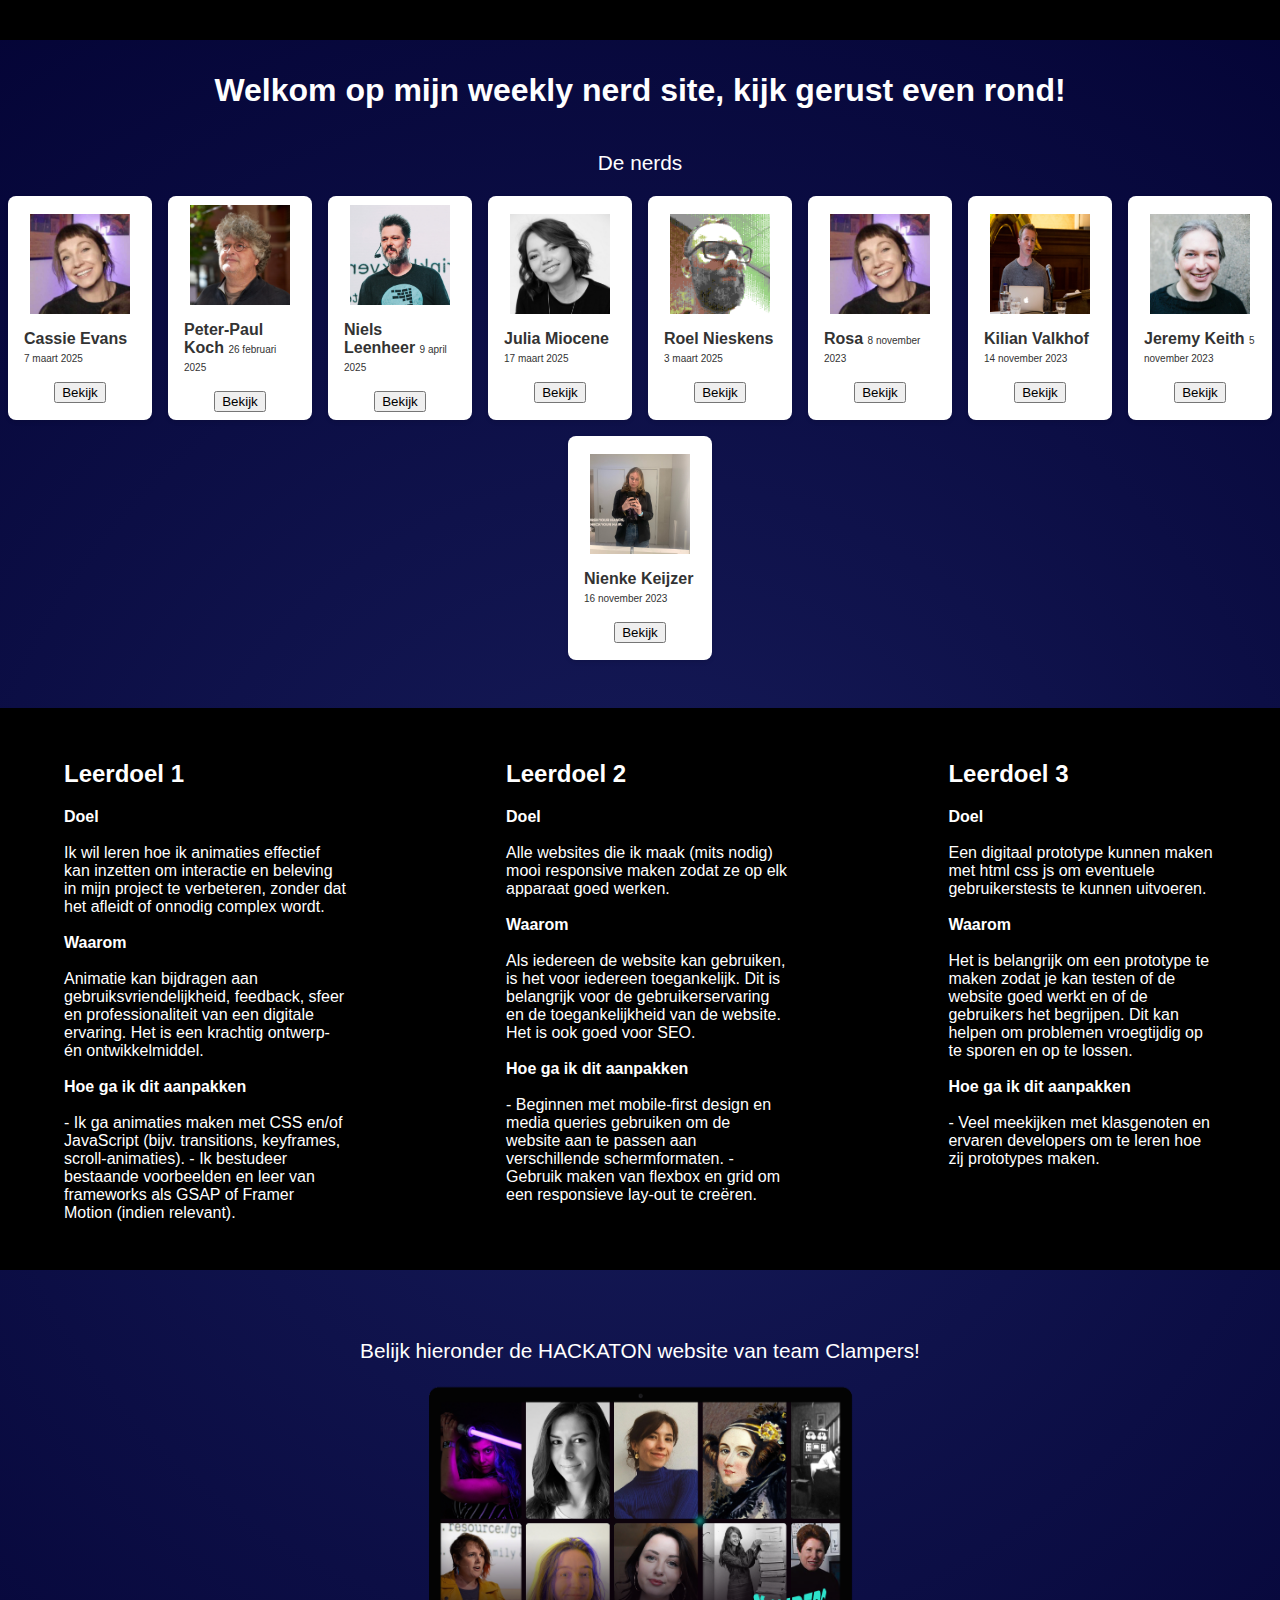
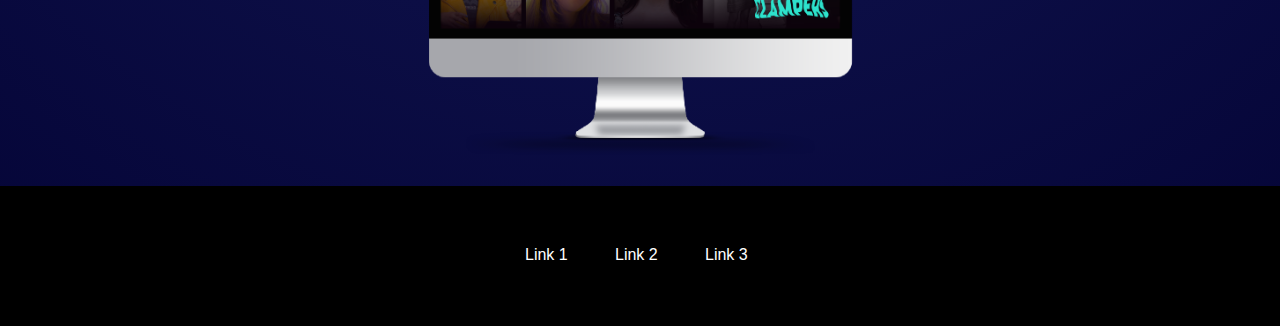
<file: index.html>
<!DOCTYPE html>
<html lang="en">

<head>
    <meta charset="UTF-8">
    <meta name="viewport" content="width=device-width, initial-scale=1.0">
    <title>Weekly Nerd | Thijs Kopppert</title>
    <link rel="stylesheet" href="styles.css">
</head>

<body>
    <div class="ticker-wrapper">
        <div class="ticker">
            <p>Je bent nu op de Weekly Nerd website van Thijs Koppert</p>
        </div>
    </div>

    <h1>Welkom op mijn weekly nerd site, kijk gerust even rond!</h1>

    <section>
        <p class="deNerds">De nerds</p>
        <div class="links">
            <a href="cassie.html" class="kaartNerd">
                <img src="./images/cassie.jpeg" alt="Cassie Evans" width="100" height="100" class="kaartNerd__img">
                <div class="kaartNerd__content">
                    <span class="kaartNerd__naam">Cassie Evans</span>
                    <time class="kaartNerd__datum" datetime="2025-03-07">7 maart 2025</time>
                </div>
                <button class="kaartNerd__knop" aria-label="Bekijk Cassie Evans">Bekijk</button>
            </a>

            <a href="peterpaul.html" class="kaartNerd">
                <img src="./images/peterpaul.png" alt="Peter-Paul Koch" width="100" height="100" class="kaartNerd__img">
                <div class="kaartNerd__content">
                    <span class="kaartNerd__naam">Peter-Paul Koch</span>
                    <time class="kaartNerd__datum" datetime="2023-11-10">26 februari 2025</time>
                </div>
                <button class="kaartNerd__knop" aria-label="Bekijk Peter-Paul Koch">Bekijk</button>
            </a>

            <a href="niels.html" class="kaartNerd">
                <img src="./images/niels.jpg" alt="Niels Leenheer" width="100" height="100" class="kaartNerd__img">
                <div class="kaartNerd__content">
                    <span class="kaartNerd__naam">Niels Leenheer</span>
                    <time class="kaartNerd__datum" datetime="2023-11-12">9 april 2025</time>
                </div>
                <button class="kaartNerd__knop" aria-label="Bekijk Niels Leenheer">Bekijk</button>
            </a>

            <a href="julia.html" class="kaartNerd">
                <img src="./images/julia.jpg" alt="Julia Miocene" width="100" height="100" class="kaartNerd__img">
                <div class="kaartNerd__content">
                    <span class="kaartNerd__naam">Julia Miocene</span>
                    <time class="kaartNerd__datum" datetime="2023-11-12">17 maart 2025</time>
                </div>
                <button class="kaartNerd__knop" aria-label="Bekijk Niels Leenheer">Bekijk</button>
            </a>

            <a href="roel.html" class="kaartNerd">
                <img src="./images/roell.png" alt="Roel Nieskens" width="100" height="100" class="kaartNerd__img">
                <div class="kaartNerd__content">
                    <span class="kaartNerd__naam">Roel Nieskens</span>
                    <time class="kaartNerd__datum" datetime="2023-11-12">3 maart 2025</time>
                </div>
                <button class="kaartNerd__knop" aria-label="Bekijk Niels Leenheer">Bekijk</button>
            </a>

            <a href="rosa.html" class="kaartNerd">
                <img src="./images/cassie.jpeg" alt="Rosa" width="100" height="100" class="kaartNerd__img">
                <div class="kaartNerd__content">
                    <span class="kaartNerd__naam">Rosa</span>
                    <time class="kaartNerd__datum" datetime="2023-11-08">8 november 2023</time>
                </div>
                <button class="kaartNerd__knop" aria-label="Bekijk Rosa">Bekijk</button>
            </a>

            <a href="kilian.html" class="kaartNerd">
                <img src="./images/kilian.png" alt="Kilian Valkhof" width="100" height="100" class="kaartNerd__img">
                <div class="kaartNerd__content">
                    <span class="kaartNerd__naam">Kilian Valkhof</span>
                    <time class="kaartNerd__datum" datetime="2023-11-14">14 november 2023</time>
                </div>
                <button class="kaartNerd__knop" aria-label="Bekijk Kilian Valkhof">Bekijk</button>
            </a>

            <a href="jeremy.html" class="kaartNerd">
                <img src="./images/jeremy.jpg" alt="Jeremy Keith" width="100" height="100" class="kaartNerd__img">
                <div class="kaartNerd__content">
                    <span class="kaartNerd__naam">Jeremy Keith</span>
                    <time class="kaartNerd__datum" datetime="2023-11-05">5 november 2023</time>
                </div>
                <button class="kaartNerd__knop" aria-label="Bekijk Jeremy Keith">Bekijk</button>
            </a>

            <a href="nienke.html" class="kaartNerd">
                <img src="./images/nienke.jpg" alt="Nienke Keijzer" width="100" height="100" class="kaartNerd__img">
                <div class="kaartNerd__content">
                    <span class="kaartNerd__naam">Nienke Keijzer</span>
                    <time class="kaartNerd__datum" datetime="2023-11-16">16 november 2023</time>
                </div>
                <button class="kaartNerd__knop" aria-label="Bekijk Nienke Keijzer">Bekijk</button>
            </a>
        </div>
        </div>
    </section>

    <section class="middenSectie">
        <div class="leerdoel1">
            <h2>Leerdoel 1</h2>
            <p> <b>Doel</b>
                <br>
                <br>
                Ik wil leren hoe ik animaties effectief kan inzetten om interactie en beleving in mijn project te
                verbeteren, zonder dat het afleidt of onnodig complex wordt.
                <br>
                <br>
                <b>Waarom</b>
                <br>
                <br>
                Animatie kan bijdragen aan gebruiksvriendelijkheid, feedback, sfeer en professionaliteit van een
                digitale ervaring. Het is een krachtig ontwerp- én ontwikkelmiddel.
                <br>
                <br>
                <b>Hoe ga ik dit aanpakken</b>
                <br>
                <br>
                - Ik ga animaties maken met CSS en/of JavaScript (bijv. transitions, keyframes, scroll-animaties).
                - Ik bestudeer bestaande voorbeelden en leer van frameworks als GSAP of Framer Motion (indien relevant).
            </p>
        </div>
        <div class="leerdoel2">
            <h2>Leerdoel 2</h2>
            <p> <b>Doel</b>
                <br>
                <br>
                Alle websites die ik maak (mits nodig) mooi responsive maken zodat ze op elk apparaat goed werken.
                <br>
                <br>
                <b>Waarom</b>
                <br>
                <br>
                Als iedereen de website kan gebruiken, is het voor iedereen toegankelijk. Dit is belangrijk voor de
                gebruikerservaring en de toegankelijkheid van de website. Het is ook goed voor SEO.
                <br>
                <br>
                <b>Hoe ga ik dit aanpakken</b>
                <br>
                <br>
                - Beginnen met mobile-first design en media queries gebruiken om de website aan te passen aan
                verschillende
                schermformaten.
                - Gebruik maken van flexbox en grid om een responsieve lay-out te creëren.
            </p>
        </div>
        <div class="leerdoel3">
            <h2>Leerdoel 3</h2>
            <p> <b>Doel</b>
                <br>
                <br>
                Een digitaal prototype kunnen maken met html css js om eventuele gebruikerstests te kunnen uitvoeren.
                <br>
                <br>
                <b>Waarom</b>
                <br>
                <br>
                Het is belangrijk om een prototype te maken zodat je kan testen of de website goed werkt en of de
                gebruikers het begrijpen. Dit kan helpen om problemen vroegtijdig op te sporen en op te lossen.
                <br>
                <br>
                <b>Hoe ga ik dit aanpakken</b>
                <br>
                <br>
                - Veel meekijken met klasgenoten en ervaren developers om te leren hoe zij prototypes maken.
            </p>
        </div>
    </section>

    <section>
        <div class="computer1">

        </div>

        <div class="computer2">
            <p>Belijk hieronder de HACKATON website van team Clampers!</p>
            <a href="https://tbjamie.github.io/clampers-hackathon/" target="_blank" rel="noopener noreferrer">
                <img class="computerScherm" src="./images/Computerscherm2-01.png" alt="">
            </a>
        </div>

        <div class="computer3">

        </div>
    </section>


    <footer class="footer">
        <a href="#">Link 1</a>
        <a href="#">Link 2</a>
        <a href="#">Link 3</a>
    </footer>

</body>

</html>
</file>
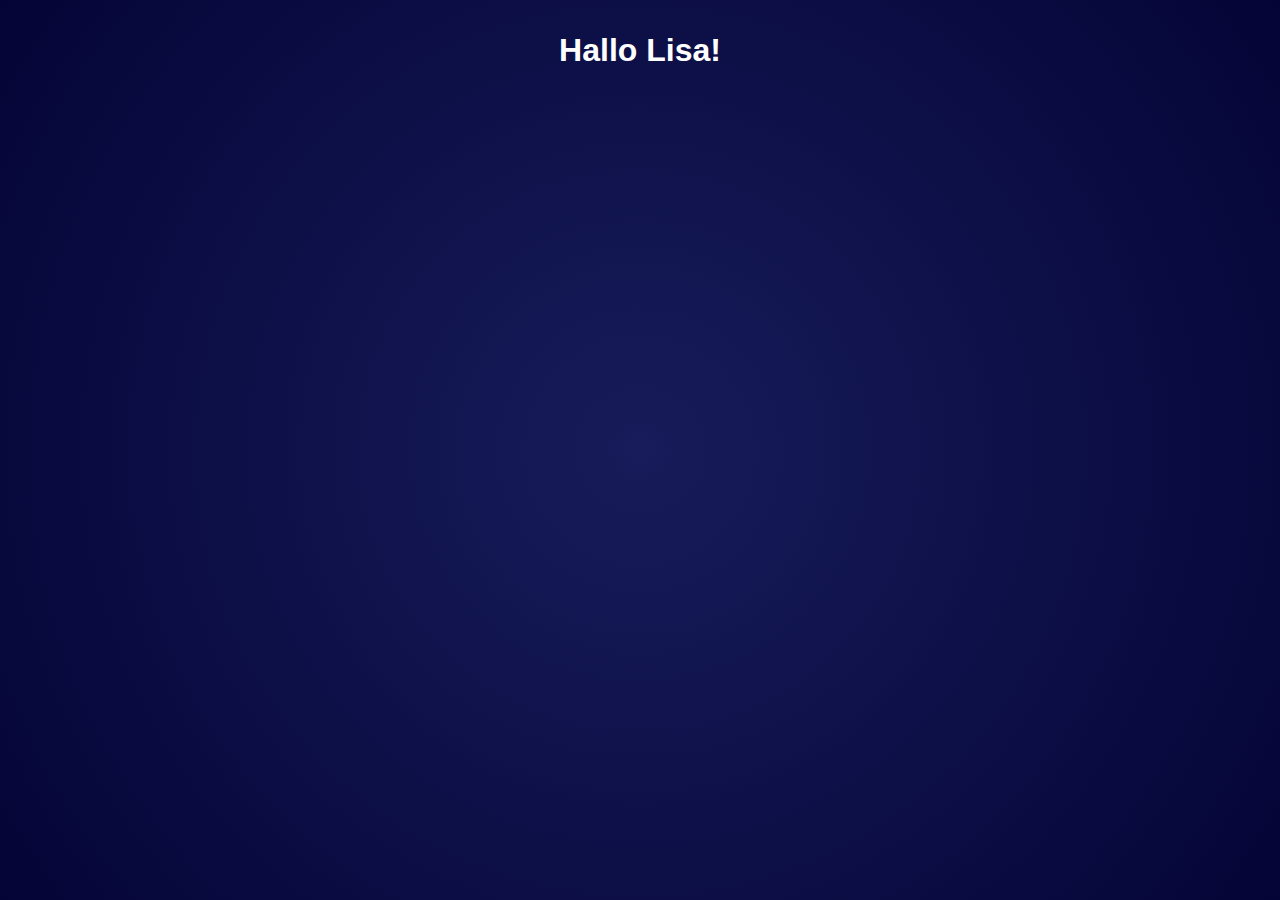
<file: cassie.html>
<!DOCTYPE html>
<html lang="en">

<head>
    <meta charset="UTF-8">
    <meta name="viewport" content="width=device-width, initial-scale=1.0">
    <title>Document</title>
    <link rel="stylesheet" href="styles.css">
</head>

<body>
    <H1>Hallo Lisa!</H1>
</body>

</html>
</file>
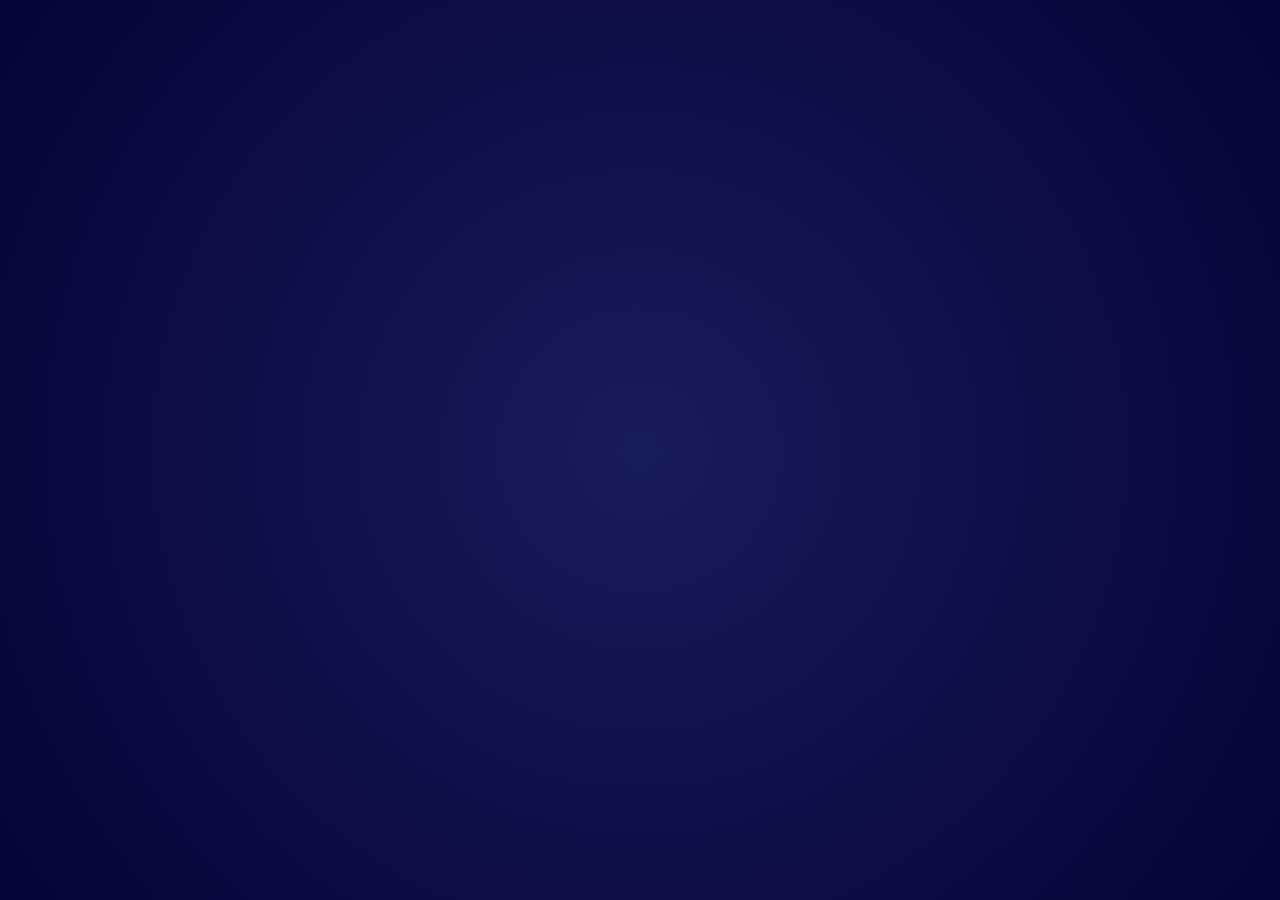
<file: jeremy.html>
<!DOCTYPE html>
<html lang="en">

<head>
    <meta charset="UTF-8">
    <meta name="viewport" content="width=\, initial-scale=1.0">
    <title>Document</title>
    <link rel="stylesheet" href="styles.css">
</head>

<body>
</body>

</html>
</file>
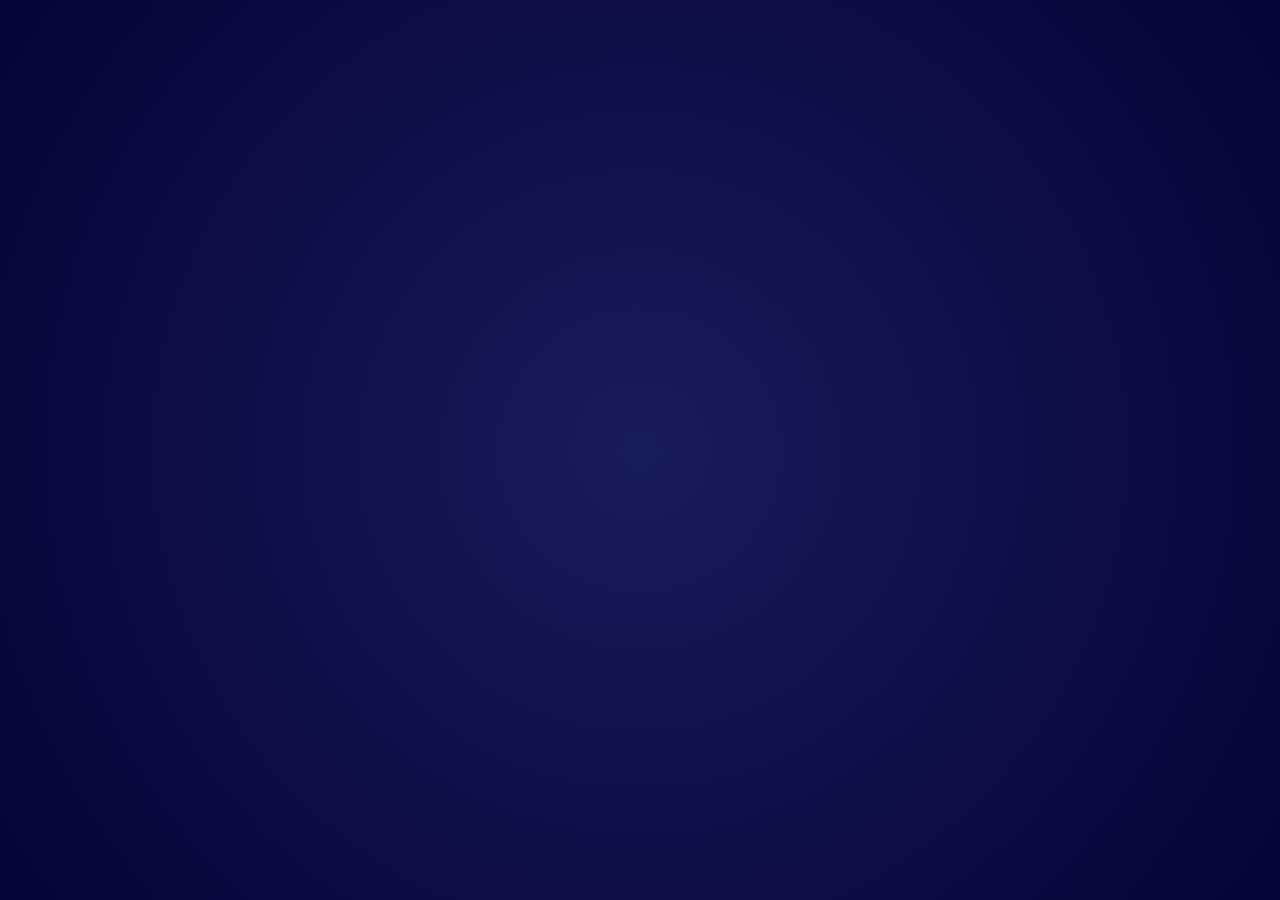
<file: kilian.html>
<!DOCTYPE html>
<html lang="en">

<head>
    <meta charset="UTF-8">
    <meta name="viewport" content="width=device-width, initial-scale=1.0">
    <title>Document</title>
    <link rel="stylesheet" href="styles.css">
</head>

<body>

</body>

</html>
</file>
<file: styles.css>
body {
    background: radial-gradient(circle, #171c5a, #040436);
    margin: 0;
    display: flex;
    /* Horizontaal centreren */
    align-items: center;
    min-height: 100vh;
    /* Verticaal centreren */
    flex-direction: column;
    padding: 0;
    font-family: -apple-system, BlinkMacSystemFont, 'Segoe UI', Roboto,
        Oxygen, Ubuntu, Cantarell, 'Open Sans', 'Helvetica Neue', sans-serif;
}

h1 {
    color: white;
    text-align: center;
    margin-top: 2rem;
}

.kaartNerd {
    display: flex;
    height: 12rem;
    width: 7rem;
    flex-direction: column;
    justify-content: center;
    background-color: #faebd7;
    padding: 1.5rem;
    border-radius: 4px;
    text-decoration: none;
    font-family: -apple-system, BlinkMacSystemFont, 'Segoe UI', Roboto,
        Oxygen, Ubuntu, Cantarell, 'Open Sans', 'Helvetica Neue', sans-serif;
    color: #040436;
    font-weight: 600;
}

.deNerds {
    justify-self: center;
    font-size: 1.3rem;
    color: white;
}

.links {
    display: flex;
    justify-content: center;
    flex-wrap: wrap;
    gap: 1rem;
}

.kaartNerd__datum {
    font-weight: normal;
    font-size: 10px;
}

.kaartNerd {
    display: flex;
    align-items: center;
    gap: 1rem;
    padding: 1rem;
    background: #fff;
    border-radius: 8px;
    box-shadow: 0 2px 4px rgba(0, 0, 0, 0.1);
    text-decoration: none;
    color: #333;
    transition: transform 0.3s ease, box-shadow 0.3s ease;
}

.kaartNerd:hover {
    transform: translateY(-2px) rotate(0.5deg);
    box-shadow: 0 4px 8px rgba(0, 0, 0, 0.15);
    animation: gentleShake 0.4s ease-in-out;
}

.kaartNerd:hover img {
    transform: scale(1.05);
    transition: transform 0.3s ease;
}

.computer2 {
    display: flex;
    flex-direction: column;
    align-items: center;
}

.computer2 p {
    color: white;
    font-size: 1.3rem;
    text-align: center;
    margin-bottom: 0;
}

.computerScherm {
    width: 30rem;
}

.computerScherm:hover {
    animation: gentleShake 0.4s ease-in-out;
}

.middenSectie {
    width: 100vw;
    height: auto;
    color: white;
    margin: 3rem 0 3rem 0;
    background-color: #000;
    display: flex;
    gap: 2rem;
    justify-content: center;
}

.middenSectie div {
    margin: 2rem 4rem 2rem 4rem;
}

.middenSectie h2 {
    color: white;
}

@keyframes gentleShake {

    0%,
    100% {
        transform: translateY(-2px) rotate(0.5deg);
    }

    25% {
        transform: translateY(-2px) rotate(-0.5deg);
    }

    50% {
        transform: translateY(-2px) rotate(0.5deg);
    }

    75% {
        transform: translateY(-2px) rotate(-0.5deg);
    }
}

.footer {
    background-color: #000;
    /* Zwart */
    padding: 60px;
    display: flex;
    justify-content: center;
    gap: 40px;
    width: 100vw;
    height: auto;
}

.footer a {
    color: white;
    text-decoration: none;
    font-size: 16px;
    min-width: 50px;
    height: 20px;
    display: inline-block;
}

.ticker-wrapper {
    width: 100%;
    overflow: hidden;
    background-color: black;
    color: white;
    height: 40px;
    display: flex;
    align-items: center;
}

.ticker {
    display: inline-block;
    white-space: nowrap;
    padding-left: 100%;
    animation: scroll-left 10s linear infinite;
}

.ticker p {
    font-size: 2rem;
    font-weight: 100;
}

@keyframes scroll-left {
    0% {
        transform: translateX(0%);
    }

    100% {
        transform: translateX(-100%);
    }
}
</file>
